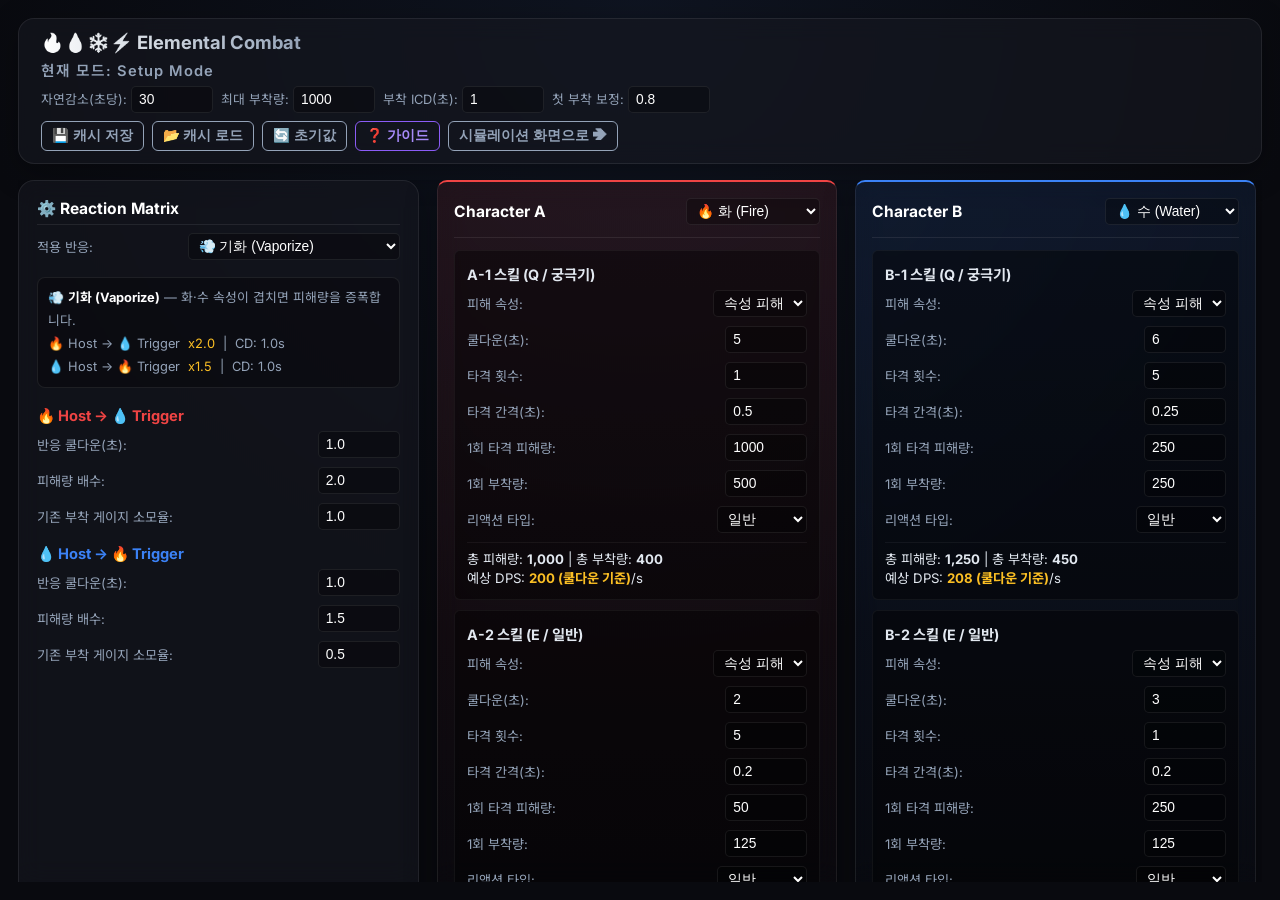
<file: Elemental03.html>
<!DOCTYPE html>
<html lang="ko">
<head>
    <meta charset="UTF-8">
    <meta name="viewport" content="width=device-width, initial-scale=1.0">
    <title>Combat Simulator v2 (Data-Driven)</title>
    <link href="https://fonts.googleapis.com/css2?family=Inter:wght@300;400;600;700&family=Noto+Sans+KR:wght@300;400;700&display=swap" rel="stylesheet">
    <link rel="stylesheet" href="style.css">
</head>
<body class="mode-setup">
    <div class="app-container">
        <!-- 상단 헤더 -->
        <header class="glass-panel main-header">
            <div>
                <h1>🔥💧❄️⚡ Elemental Combat</h1>
                <div style="font-size: 0.8rem; color: var(--text-muted); margin-top: 5px;" id="mode-indicator">현재 모드: Setup Mode</div>
            </div>
            <div class="global-controls">
                <label>자연감소(초당): <input type="number" id="decay-rate" value="30" min="0" max="100"></label>
                <label>최대 부착량: <input type="number" id="max-gauge" value="1000" min="10"></label>
                <label>부착 ICD(초): <input type="number" id="global-icd" value="1" min="0" step="0.1"></label>
                <label>첫 부착 보정: <input type="number" id="initial-attach-mult" value="0.8" min="0.1" step="0.1" title="최초 속성 부착 시의 배율"></label>
                <div class="actions" style="display:flex; gap:8px;">
                    <button id="btn-save" class="btn btn-secondary" title="현재 브라우저 캐시에 설정 임시 저장">💾 캐시 저장</button>
                    <button id="btn-load" class="btn btn-secondary" title="브라우저 캐시에서 설정 불러오기">📂 캐시 로드</button>
                    <button id="btn-defaults" class="btn btn-secondary" title="모든 설정을 초기값으로 복원">🔄 초기값</button>
                    <button id="btn-guide" class="btn btn-secondary" style="border-color: #8b5cf6; color: #a78bfa;" title="사용 가이드 도움말 열기">❓ 가이드</button>
                    <button id="btn-toggle-mode" class="btn btn-secondary">시뮬레이션 화면으로 ➔</button>
                </div>
            </div>
        </header>

        <!-- SETUP VIEW (데이터 세팅) -->
        <section id="view-setup" class="view-section">
            <div class="setup-grid">
                <!-- 반응 세팅 -->
                <div class="panel glass-panel">
                    <h2>⚙️ Reaction Matrix</h2>

                    <div class="form-row">
                        <label>적용 반응:</label>
                        <select id="reaction-selector">
                            <option value="vaporize" selected>💨 기화 (Vaporize)</option>
                            <option value="melt">🌡️ 융해 (Melt)</option>
                            <option value="freeze">🧊 빙결 (Freeze)</option>
                            <option value="overheat">🔥⚡ 과열 (Overheat)</option>
                            <option value="electrify">⚡💧 감전 (Electrify)</option>
                            <option value="superconduct">⚡❄️ 초전도 (Superconduct)</option>
                        </select>
                    </div>

                    <!-- 반응 동작 요약 -->
                    <div id="reaction-summary" style="margin-top:8px; margin-bottom:4px; padding:8px 10px; background:rgba(0,0,0,0.3); border-radius:8px; border:1px solid var(--panel-border);">
                        <div style="font-size:0.7rem; color:var(--text-muted); line-height:1.8;" id="reaction-summary-text"></div>
                    </div>

                    <!-- 기화 (Vaporize): Fire ↔ Water -->
                    <div class="reaction-config" id="config-vaporize">
                        <h3 style="margin-top: 15px; color:var(--color-fire);">🔥 Host → 💧 Trigger</h3>
                        <div class="form-row"><label>반응 쿨다운(초):</label><input type="number" id="react-fw-cd" value="1.0" min="0" step="0.1"></div>
                        <div class="form-row"><label>피해량 배수:</label><input type="number" id="react-fw-mult" value="2.0" step="0.1"></div>
                        <div class="form-row"><label>기존 부착 게이지 소모율:</label><input type="number" id="react-fw-consume" value="1.0" step="0.1"></div>
                        
                        <h3 style="margin-top: 15px; color:var(--color-water);">💧 Host → 🔥 Trigger</h3>
                        <div class="form-row"><label>반응 쿨다운(초):</label><input type="number" id="react-wf-cd" value="1.0" min="0" step="0.1"></div>
                        <div class="form-row"><label>피해량 배수:</label><input type="number" id="react-wf-mult" value="1.5" step="0.1"></div>
                        <div class="form-row"><label>기존 부착 게이지 소모율:</label><input type="number" id="react-wf-consume" value="0.5" step="0.1"></div>
                    </div>

                    <!-- 융해 (Melt): Fire ↔ Ice -->
                    <div class="reaction-config" id="config-melt" style="display:none;">
                        <h3 style="margin-top: 15px; color:var(--color-fire);">🔥 Host → ❄️ Trigger</h3>
                        <div class="form-row"><label>반응 쿨다운(초):</label><input type="number" id="react-fi-cd" value="1.0" min="0" step="0.1"></div>
                        <div class="form-row"><label>피해량 배수:</label><input type="number" id="react-fi-mult" value="1.5" step="0.1"></div>
                        <div class="form-row"><label>기존 부착 게이지 소모율:</label><input type="number" id="react-fi-consume" value="0.5" step="0.1"></div>
                        
                        <h3 style="margin-top: 15px; color:var(--color-ice);">❄️ Host → 🔥 Trigger</h3>
                        <div class="form-row"><label>반응 쿨다운(초):</label><input type="number" id="react-if-cd" value="1.0" min="0" step="0.1"></div>
                        <div class="form-row"><label>피해량 배수:</label><input type="number" id="react-if-mult" value="2.0" step="0.1"></div>
                        <div class="form-row"><label>기존 부착 게이지 소모율:</label><input type="number" id="react-if-consume" value="1.0" step="0.1"></div>
                    </div>

                    <!-- 빙결 (Freeze): Water ↔ Ice → Frozen → Shatter -->
                    <div class="reaction-config" id="config-freeze" style="display:none;">
                        <h3 style="margin-top: 15px; color:var(--color-water);">💧 Host → ❄️ Trigger</h3>
                        <div class="form-row"><label>반응 쿨다운(초):</label><input type="number" id="react-wi-cd" value="2.0" min="0" step="0.1"></div>
                        
                        <h3 style="margin-top: 15px; color:var(--color-ice);">❄️ Host → 💧 Trigger</h3>
                        <div class="form-row"><label>반응 쿨다운(초):</label><input type="number" id="react-iw-cd" value="2.0" min="0" step="0.1"></div>
                        
                        <h3 style="margin-top: 15px; color:var(--color-frozen);">🧊 빙결 효과 (Frozen)</h3>
                        <p style="font-size:0.75rem; color:var(--text-muted); margin-bottom:8px;">빙결 게이지 = 합산 부착량<br><span style="font-size:0.7rem;">(합산 부착량 = 기존 부착량/2 + 트리거 스킬 부착량)</span></p>
                        <div id="freeze-duration-preview" style="font-size:0.75rem; color:var(--color-frozen); margin-bottom:4px; padding:6px; background:rgba(0,0,0,0.3); border-radius:4px;">—</div>
                        <p style="font-size:0.7rem; color:var(--text-muted); margin-top:4px; margin-bottom:10px;">⚠️ 빙결 중: 수/빙 속성 부착 차단 | 화(융해)·뇌(초전도) 반응 가능</p>

                        <h3 style="margin-top: 15px; color:#a78bfa;">⚔️ 쇄빙 (Shatter)</h3>
                        <p style="font-size:0.8rem; color:var(--text-muted); margin-bottom:10px;">풀바디리액션 발생 시 쇄빙이 트리거되어 스킬 피해에 비례하는 추가 물리 피해를 입히고 빙결이 즉시 해제됩니다.</p>
                        <div class="form-row"><label>쇄빙 피해 배수:</label><input type="number" id="react-shatter-mult" value="1.0" step="0.1"></div>
                    </div>

                    <!-- 과열 (Overheat): Fire ↔ Thunder -->
                    <div class="reaction-config" id="config-overheat" style="display:none;">
                        <h3 style="margin-top: 15px; color:var(--color-fire);">🔥 Host → ⚡ Trigger</h3>
                        <div class="form-row"><label>반응 쿨다운(초):</label><input type="number" id="react-ft-cd" value="0" min="0" step="0.1"></div>
                        <div class="form-row"><label>화속성 폭발 피해 배수:</label><input type="number" id="react-ft-mult" value="1.5" step="0.1"></div>
                        <div class="form-row"><label>기존 부착 게이지 소모율:</label><input type="number" id="react-ft-consume" value="1.0" step="0.1"></div>
                        
                        <h3 style="margin-top: 15px; color:var(--color-thunder);">⚡ Host → 🔥 Trigger</h3>
                        <div class="form-row"><label>반응 쿨다운(초):</label><input type="number" id="react-tf-cd" value="0" min="0" step="0.1"></div>
                        <div class="form-row"><label>화속성 폭발 피해 배수:</label><input type="number" id="react-tf-mult" value="1.5" step="0.1"></div>
                        <div class="form-row"><label>기존 부착 게이지 소모율:</label><input type="number" id="react-tf-consume" value="1.0" step="0.1"></div>
                        <p style="font-size:0.75rem; color:var(--text-muted); margin-top:10px;">⚠️ 과열 피해는 항상 화속성이며, 반응 피해는 속성 부착을 발생시키지 않습니다.</p>
                    </div>

                    <!-- 감전 (Electrify): Water ↔ Thunder -->
                    <div class="reaction-config" id="config-electrify" style="display:none;">
                        <h3 style="margin-top: 15px; color:#7c3aed;">💧⚡ 감전 (속성 공존)</h3>
                        <div class="form-row"><label>틱 간격(초):</label><input type="number" id="react-electrify-tick" value="1.0" min="0.1" step="0.1"></div>
                        <div class="form-row"><label>틱당 피해량 배수:</label><input type="number" id="react-electrify-mult" value="1.0" step="0.1"></div>
                        <div class="form-row"><label>틱당 양쪽 게이지 소모량:</label><input type="number" id="react-electrify-consume" value="40" step="5"></div>
                        <p style="font-size:0.75rem; color:var(--text-muted); margin-top:10px;">⚠️ 수+뇌 속성이 공존하며 틱마다 양쪽 게이지를 동시 소모합니다. 반응 피해는 속성 부착을 발생시키지 않습니다.</p>
                    </div>

                    <!-- 초전도 (Superconduct): Ice ↔ Thunder -->
                    <div class="reaction-config" id="config-superconduct" style="display:none;">
                        <h3 style="margin-top: 15px; color:var(--color-ice);">❄️ Host → ⚡ Trigger</h3>
                        <div class="form-row"><label>반응 쿨다운(초):</label><input type="number" id="react-it-cd" value="1.0" min="0" step="0.1"></div>
                        <div class="form-row"><label>피해량 배수:</label><input type="number" id="react-it-mult" value="1.5" step="0.1"></div>
                        <div class="form-row"><label>기존 부착 게이지 소모율:</label><input type="number" id="react-it-consume" value="1.0" step="0.1"></div>
                        
                        <h3 style="margin-top: 15px; color:var(--color-thunder);">⚡ Host → ❄️ Trigger</h3>
                        <div class="form-row"><label>반응 쿨다운(초):</label><input type="number" id="react-ti-cd" value="1.0" min="0" step="0.1"></div>
                        <div class="form-row"><label>피해량 배수:</label><input type="number" id="react-ti-mult" value="1.5" step="0.1"></div>
                        <div class="form-row"><label>기존 부착 게이지 소모율:</label><input type="number" id="react-ti-consume" value="1.0" step="0.1"></div>
                    </div>
                </div>

                <!-- 캐릭터 A -->
                <div class="character-card color-fire-theme glass-panel" id="char-a-card-setup">
                    <div class="char-header">
                        <h3>Character A</h3>
                        <select id="char-a-element">
                            <option value="Fire" selected>🔥 화 (Fire)</option>
                            <option value="Water">💧 수 (Water)</option>
                            <option value="Ice">❄️ 빙 (Ice)</option>
                            <option value="Thunder">⚡ 뇌 (Thunder)</option>
                        </select>
                    </div>
                    <!-- 스킬 A1 (궁극기) -->
                    <div class="skill-card">
                        <h4>A-1 스킬 (Q / 궁극기)</h4>
                        <div class="form-row"><label>피해 속성:</label><select id="skill-a1-attr"><option value="elemental" selected>속성 피해</option><option value="Physical">물리 피해</option></select></div>
                        <div class="form-row"><label>쿨다운(초):</label><input type="number" id="skill-a1-cd" value="5" min="0" step="1"></div>
                        <div class="form-row"><label>타격 횟수:</label><input type="number" id="skill-a1-hits" value="1" min="1" step="1"></div>
                        <div class="form-row"><label>타격 간격(초):</label><input type="number" id="skill-a1-interval" value="0.5" min="0" step="0.05"></div>
                        <div class="form-row"><label>1회 타격 피해량:</label><input type="number" id="skill-a1-dmg" value="1000" step="10"></div>
                        <div class="form-row"><label>1회 부착량:</label><input type="number" id="skill-a1-attach" value="500" step="5"></div>
                        <div class="form-row"><label>리액션 타입:</label><select id="skill-a1-reaction"><option value="none">없음</option><option value="normal" selected>일반</option><option value="upper">올려치기</option><option value="push">밀치기</option><option value="knockover">내려치기</option></select></div>
                        <div class="skill-summary">
                            <div>총 피해량: <strong id="summary-a1-dmg">0</strong> | 총 부착량: <strong id="summary-a1-attach">0</strong></div>
                            <div>예상 DPS: <strong id="summary-a1-dps" style="color:#fbbf24;">0</strong>/s</div>
                        </div>
                    </div>
                    <!-- 스킬 A2 (일반) -->
                    <div class="skill-card" style="margin-top: 10px;">
                        <h4>A-2 스킬 (E / 일반)</h4>
                        <div class="form-row"><label>피해 속성:</label><select id="skill-a2-attr"><option value="elemental" selected>속성 피해</option><option value="Physical">물리 피해</option></select></div>
                        <div class="form-row"><label>쿨다운(초):</label><input type="number" id="skill-a2-cd" value="2" min="0" step="1"></div>
                        <div class="form-row"><label>타격 횟수:</label><input type="number" id="skill-a2-hits" value="5" min="1" step="1"></div>
                        <div class="form-row"><label>타격 간격(초):</label><input type="number" id="skill-a2-interval" value="0.2" min="0" step="0.05"></div>
                        <div class="form-row"><label>1회 타격 피해량:</label><input type="number" id="skill-a2-dmg" value="50" step="10"></div>
                        <div class="form-row"><label>1회 부착량:</label><input type="number" id="skill-a2-attach" value="125" step="5"></div>
                        <div class="form-row"><label>리액션 타입:</label><select id="skill-a2-reaction"><option value="none">없음</option><option value="normal" selected>일반</option><option value="upper">올려치기</option><option value="push">밀치기</option><option value="knockover">내려치기</option></select></div>
                        <div class="skill-summary">
                            <div>총 피해량: <strong id="summary-a2-dmg">0</strong> | 총 부착량: <strong id="summary-a2-attach">0</strong></div>
                            <div>예상 DPS: <strong id="summary-a2-dps" style="color:#fbbf24;">0</strong>/s</div>
                        </div>
                    </div>
                </div>

                <!-- 캐릭터 B -->
                <div class="character-card color-water-theme glass-panel" id="char-b-card-setup">
                    <div class="char-header">
                        <h3>Character B</h3>
                        <select id="char-b-element">
                            <option value="Fire">🔥 화 (Fire)</option>
                            <option value="Water" selected>💧 수 (Water)</option>
                            <option value="Ice">❄️ 빙 (Ice)</option>
                            <option value="Thunder">⚡ 뇌 (Thunder)</option>
                        </select>
                    </div>
                    <!-- 스킬 B1 (궁극기) -->
                    <div class="skill-card">
                        <h4>B-1 스킬 (Q / 궁극기)</h4>
                        <div class="form-row"><label>피해 속성:</label><select id="skill-b1-attr"><option value="elemental" selected>속성 피해</option><option value="Physical">물리 피해</option></select></div>
                        <div class="form-row"><label>쿨다운(초):</label><input type="number" id="skill-b1-cd" value="6" min="0" step="1"></div>
                        <div class="form-row"><label>타격 횟수:</label><input type="number" id="skill-b1-hits" value="5" min="1" step="1"></div>
                        <div class="form-row"><label>타격 간격(초):</label><input type="number" id="skill-b1-interval" value="0.25" min="0" step="0.05"></div>
                        <div class="form-row"><label>1회 타격 피해량:</label><input type="number" id="skill-b1-dmg" value="250" step="10"></div>
                        <div class="form-row"><label>1회 부착량:</label><input type="number" id="skill-b1-attach" value="250" step="5"></div>
                        <div class="form-row"><label>리액션 타입:</label><select id="skill-b1-reaction"><option value="none">없음</option><option value="normal" selected>일반</option><option value="upper">올려치기</option><option value="push">밀치기</option><option value="knockover">내려치기</option></select></div>
                        <div class="skill-summary">
                            <div>총 피해량: <strong id="summary-b1-dmg">0</strong> | 총 부착량: <strong id="summary-b1-attach">0</strong></div>
                            <div>예상 DPS: <strong id="summary-b1-dps" style="color:#fbbf24;">0</strong>/s</div>
                        </div>
                    </div>
                    <!-- 스킬 B2 (일반) -->
                    <div class="skill-card" style="margin-top: 10px;">
                        <h4>B-2 스킬 (E / 일반)</h4>
                        <div class="form-row"><label>피해 속성:</label><select id="skill-b2-attr"><option value="elemental" selected>속성 피해</option><option value="Physical">물리 피해</option></select></div>
                        <div class="form-row"><label>쿨다운(초):</label><input type="number" id="skill-b2-cd" value="3" min="0" step="1"></div>
                        <div class="form-row"><label>타격 횟수:</label><input type="number" id="skill-b2-hits" value="1" min="1" step="1"></div>
                        <div class="form-row"><label>타격 간격(초):</label><input type="number" id="skill-b2-interval" value="0.2" min="0" step="0.05"></div>
                        <div class="form-row"><label>1회 타격 피해량:</label><input type="number" id="skill-b2-dmg" value="250" step="10"></div>
                        <div class="form-row"><label>1회 부착량:</label><input type="number" id="skill-b2-attach" value="125" step="5"></div>
                        <div class="form-row"><label>리액션 타입:</label><select id="skill-b2-reaction"><option value="none">없음</option><option value="normal" selected>일반</option><option value="upper">올려치기</option><option value="push">밀치기</option><option value="knockover">내려치기</option></select></div>
                        <div class="skill-summary">
                            <div>총 피해량: <strong id="summary-b2-dmg">0</strong> | 총 부착량: <strong id="summary-b2-attach">0</strong></div>
                            <div>예상 DPS: <strong id="summary-b2-dps" style="color:#fbbf24;">0</strong>/s</div>
                        </div>
                    </div>
                </div>

            </div>
        </section>

        <!-- COMBAT VIEW (시뮬레이터) -->
        <section id="view-combat" class="view-section" style="display: none;">
            <div class="combat-grid">
                
                <!-- Left: Arena + HUD Tab -->
                <main class="arena glass-panel flex-col" style="justify-content: flex-start; padding-top: 12px;">
                    <!-- 조작 키 가이드 -->
                    <div style="display:flex; gap:12px; font-size:0.65rem; color:var(--text-muted); margin-bottom:6px; flex-wrap:wrap; justify-content:center;">
                        <span>⌨️ <b style="color:white;">1</b> Char A &nbsp; <b style="color:white;">2</b> Char B</span>
                        <span>🎯 <b style="color:white;">Q</b> 궁극기 &nbsp; <b style="color:white;">E</b> 일반 스킬</span>
                    </div>
                    
                    <!-- 환경 원소 부착 버튼 -->
                    <div style="display:flex; gap:8px; justify-content:center; margin-bottom: 12px;">
                        <button class="btn btn-hud" style="padding: 4px 10px; font-size: 0.75rem; flex:unset; color:white;" id="btn-env-fire">🔥 Fire 100</button>
                        <button class="btn btn-hud" style="padding: 4px 10px; font-size: 0.75rem; flex:unset; color:white;" id="btn-env-water">💧 Water 100</button>
                        <button class="btn btn-hud" style="padding: 4px 10px; font-size: 0.75rem; flex:unset; color:white;" id="btn-env-ice">❄️ Ice 100</button>
                        <button class="btn btn-hud" style="padding: 4px 10px; font-size: 0.75rem; flex:unset; color:white;" id="btn-env-thunder">⚡ Thunder 100</button>
                    </div>
                    <!-- Target Area -->
                    <div class="target-container" style="flex: 1; min-height: 160px;">
                        <div id="dummy-target" class="dummy-target">
                            <div class="orbit-ring"></div>
                            <span class="crosshair">⌖</span>
                        </div>
                        <div id="damage-texts" class="damage-texts"></div>
                    </div>

                    <!-- 부착 게이지 UI -->
                    <div class="attachment-ui" style="margin-top: 20px; margin-bottom: 40px;">
                        <div class="element-badge" id="current-element-badge">무속성</div>
                        <div class="gauge-bar-bg">
                            <div class="gauge-bar-fill" id="attachment-gauge-fill"></div>
                        </div>
                        <div class="gauge-text" id="attachment-gauge-text">0 / 100</div>
                    </div>

                    <!-- Bottom: Combat HUD Tabs -->
                    <div class="hud-tabs-container">
                        <div class="tabs-header">
                            <button id="tab-btn-a" class="tab-btn active">Char A (🔥)</button>
                            <button id="tab-btn-b" class="tab-btn">Char B (💧)</button>
                            <span class="hotkey-hint">[1], [2] 캐릭터 교체</span>
                        </div>
                        
                        <div class="tab-content color-fire-theme active" id="tab-content-a">
                            <div class="hud-buttons">
                                <button class="btn btn-hud" id="btn-cast-a1"><span style="font-size:0.7rem; opacity:0.6;">Q</span><span style="font-size:0.85rem; font-weight:700; margin:2px 0;">궁극기</span><span class="hud-sub" id="hud-a1-desc">0</span></button>
                                <button class="btn btn-hud" id="btn-cast-a2"><span style="font-size:0.7rem; opacity:0.6;">E</span><span style="font-size:0.85rem; font-weight:700; margin:2px 0;">일반</span><span class="hud-sub" id="hud-a2-desc">0</span></button>
                            </div>
                        </div>
                        
                        <div class="tab-content color-water-theme" id="tab-content-b" style="display:none;">
                            <div class="hud-buttons">
                                <button class="btn btn-hud" id="btn-cast-b1"><span style="font-size:0.7rem; opacity:0.6;">Q</span><span style="font-size:0.85rem; font-weight:700; margin:2px 0;">궁극기</span><span class="hud-sub" id="hud-b1-desc">0</span></button>
                                <button class="btn btn-hud" id="btn-cast-b2"><span style="font-size:0.7rem; opacity:0.6;">E</span><span style="font-size:0.85rem; font-weight:700; margin:2px 0;">일반</span><span class="hud-sub" id="hud-b2-desc">0</span></button>
                            </div>
                        </div>
                    </div>
                </main>

                <!-- Right: Logs & Controls -->
                <aside class="panel glass-panel flex-col" style="max-height: 100%;">
                    <div class="arena-controls" style="display:flex; gap:10px; margin-bottom: 15px;">
                        <button id="btn-reset" class="btn btn-secondary" style="flex:1; padding: 10px;">🔄 Reset</button>
                    </div>
                    
                    <h2 style="margin-top: 10px;">📜 Battle Log</h2>
                    <div id="battle-log" class="log-container">
                        <div class="log-entry system">시스템 준비 완료. 전투를 시작하세요.</div>
                    </div>
                    
                    <div class="stats-card">
                        <h3>📊 Statistics</h3>
                        <div class="stat-row"><span>총 피해량:</span> <strong id="stat-total-dmg">0</strong></div>
                        <div class="stat-row"><span>반응 횟수:</span> <strong id="stat-react-count">0</strong></div>
                    </div>
                </aside>

            </div>
        </section>

    </div>

    <!-- 가이드 모달 (Guide Modal) -->
    <div id="guide-modal" class="modal-overlay">
        <div class="modal-window glass-panel">
            <div class="modal-header">
                <h2>📖 시뮬레이터 사용 가이드</h2>
                <button id="btn-close-guide" class="close-btn">&times;</button>
            </div>
            <div class="modal-body">
                <div class="guide-content">
                    <section>
                        <h3>🛡️ 1. 모드 안내</h3>
                        <p>시뮬레이터는 <b>Setup Mode</b>(데이터 편집)와 <b>Combat Mode</b>(실시간 시뮬레이션)로 나뉩니다. 상단 우측 버튼으로 전환하세요.</p>
                    </section>
                    
                    <section>
                        <h3>⚙️ 2. 데이터 설정 (Setup)</h3>
                        <ul>
                            <li><b>전역 설정</b>: 상단 바에서 자연 감소량, 최대 게이지, 부착 ICD 등을 조절합니다.</li>
                            <li><b>캐릭터 스킬</b>: 각 스킬의 피해량, 타수, 부착량, 리액션 타입(쇄빙 조건)을 설정합니다.</li>
                            <li><b>반응 매트릭스</b>: 각 속성 조합 시의 증폭 배수와 게이지 소모율을 정의합니다.</li>
                        </ul>
                    </section>

                    <section>
                        <h3>⚔️ 3. 전투 조작 (Combat)</h3>
                        <div class="key-grid">
                            <div class="key-item"><kbd>1</kbd> <kbd>2</kbd><span>캐릭터 교체</span></div>
                            <div class="key-item"><kbd>Q</kbd><span>궁극기 (1번 스킬)</span></div>
                            <div class="key-item"><kbd>E</kbd><span>일반 스킬 (2번 스킬)</span></div>
                        </div>
                        <p style="margin-top:8px;">타겟 위의 <b>속성 버튼(🔥💧❄️⚡)</b>을 눌러 즉시 원소를 주입해 볼 수 있습니다.</p>
                    </section>

                    <section>
                        <h3>🧊 4. 주요 반응 메커니즘</h3>
                        <ul>
                            <li><b>쇄빙(Shatter)</b>: 빙결 상태인 적을 <code>올려치기/밀치기/내려치기</code> 타입 스킬로 공격 시 발생. 큰 물리 추가 피해를 입히고 빙결을 해제합니다.</li>
                            <li><b>감전(Electrify)</b>: 수/뇌 속성이 공존하며 틱마다 피해를 입히고 양쪽 게이지를 동시 소모합니다.</li>
                            <li><b>증폭(기화/융해)</b>: 기존 게이지를 일정 비율 소모하며 데미지를 설정된 배수만큼 증폭시킵니다.</li>
                        </ul>
                    </section>

                    <section>
                        <h3>💾 5. 데이터 관리</h3>
                        <p><b>[캐시 저장]</b>을 누르면 현재 설정이 브라우저에 저장되어, 새로고침 후에도 <b>[캐시 로드]</b>로 불러올 수 있습니다.</p>
                    </section>
                </div>
            </div>
            <div class="modal-footer">
                <button id="btn-close-guide-bottom" class="btn btn-primary" style="width:100%;">확인했습니다</button>
            </div>
        </div>
    </div>

    <!-- Toast Notification -->
    <div id="toast-msg" class="toast">저장되었습니다.</div>

    <script src="simulator.js"></script>
</body>
</html>
</file>
<file: style.css>
:root {
    --bg-dark: #090a0f;
    --panel-bg: rgba(22, 24, 32, 0.6);
    --panel-border: rgba(255, 255, 255, 0.08);
    --text-main: #e2e8f0;
    --text-muted: #94a3b8;
    
    /* Elements */
    --color-fire: #ef4444;
    --color-water: #3b82f6;
    --color-ice: #67e8f9;
    --color-thunder: #eab308;
    --color-frozen: #06b6d4;
    --color-none: #334155;
    
    --glow-fire: rgba(239, 68, 68, 0.5);
    --glow-water: rgba(59, 130, 246, 0.5);
    --glow-ice: rgba(103, 232, 249, 0.5);
    --glow-thunder: rgba(234, 179, 8, 0.5);
    --glow-frozen: rgba(6, 182, 212, 0.6);
    --glow-none: rgba(51, 65, 85, 0.5);
}

/* 뷰포트 폭에 따라 root font-size 자동 스케일
   600px → 11px | 900px → 14px | 1200px → 18px | 1440px+ → 20px (max 22px) */
html { font-size: clamp(11px, 1.2vw + 3px, 22px); }

* { box-sizing: border-box; margin: 0; padding: 0; }

body {
    background-color: var(--bg-dark);
    color: var(--text-main);
    font-family: 'Inter', 'Noto Sans KR', sans-serif;
    height: 100vh;
    overflow: hidden;
    background-image: radial-gradient(circle at 50% 0%, rgba(20, 30, 50, 0.5) 0%, transparent 60%);
}

.app-container {
    display: flex;
    flex-direction: column;
    height: 100%;
    padding: 10px;
    gap: 10px;
}

.glass-panel {
    background: var(--panel-bg);
    backdrop-filter: blur(12px);
    border: 1px solid var(--panel-border);
    border-radius: 16px;
    box-shadow: 0 8px 32px rgba(0, 0, 0, 0.3);
}

/* Header */
.main-header { display: flex; justify-content: space-between; align-items: center; padding: 8px 14px; flex-wrap: wrap; gap: 6px; }
.main-header h1 { font-size: 1rem; background: linear-gradient(90deg, #fff, #94a3b8); background-clip: text; -webkit-background-clip: text; -webkit-text-fill-color: transparent; margin: 0; }
#mode-indicator { font-weight: 600; letter-spacing: 1px; color: #8b5cf6; font-size: 0.7rem; }

.global-controls { display: flex; gap: 8px; align-items: center; flex-wrap: wrap; }
.global-controls label { font-size: 0.7rem; color: var(--text-muted); }
input[type="number"], select {
    background: rgba(0,0,0,0.3); border: 1px solid var(--panel-border); color: white;
    padding: 4px 6px; border-radius: 5px; width: 60px; outline: none; font-size: 0.75rem;
}
select { width: auto; }
.btn { padding: 5px 10px; border-radius: 6px; border: none; font-weight: 600; cursor: pointer; transition: all 0.2s; color: white; font-size: 0.75rem; }
.btn-primary { background: linear-gradient(135deg, #3b82f6, #8b5cf6); }
.btn-primary:active { transform: scale(0.95); }
.btn-secondary { background: transparent; color: var(--text-muted); border: 1px solid var(--text-muted); }
.btn-secondary:hover { color: white; border-color: white; }
.btn-secondary:active { background: rgba(255,255,255,0.1); }

/* View Segregation */
.view-section { flex: 1; display: flex; flex-direction: column; min-height: 0; overflow-y: auto; overflow-x: hidden; }

/* Setup Grid */
.setup-grid {
    display: grid;
    grid-template-columns: repeat(auto-fit, minmax(260px, 1fr));
    gap: 10px;
    padding-right: 6px;
}
.setup-grid::-webkit-scrollbar { width: 4px; }
.setup-grid::-webkit-scrollbar-thumb { background: #334155; border-radius: 4px; }

/* Combat Grid */
.combat-grid {
    display: grid;
    grid-template-columns: 1fr 280px;
    gap: 10px;
    height: 100%;
}
@media (max-width: 700px) {
    .combat-grid { grid-template-columns: 1fr; grid-template-rows: 1fr auto; }
}

.panel { padding: 10px; display: flex; flex-direction: column; min-height: 0; }
.flex-col { display: flex; flex-direction: column; }
h2 { font-size: 0.85rem; margin-bottom: 8px; color: white; border-bottom: 1px solid var(--panel-border); padding-bottom: 6px; }
h3 { font-size: 0.8rem; margin-bottom: 6px; color: var(--text-muted); }
.form-row { display: flex; justify-content: space-between; align-items: center; margin-bottom: 5px; }
.form-row label { font-size: 0.72rem; color: var(--text-muted); }

/* Cards & Themes */
.character-card { padding: 10px; border-radius: 10px; border: 1px solid var(--panel-border); transition: all 0.3s; margin-bottom: 10px; }
.char-header { display: flex; justify-content: space-between; align-items: center; margin-bottom: 8px; border-bottom: 1px solid var(--panel-border); padding-bottom: 8px; }
.char-header h3 { margin: 0; color: white; font-size: 0.85rem; }
.skill-card { padding: 8px; border-radius: 6px; background: rgba(0, 0, 0, 0.4); border: 1px solid rgba(255, 255, 255, 0.05); }
.skill-card h4 { font-size: 0.78rem; margin-bottom: 6px; }
.skill-summary { font-size: 0.72rem; margin-top: 6px; padding-top: 6px; border-top: 1px solid rgba(255,255,255,0.05); }

.color-fire-theme { background: linear-gradient(180deg, rgba(239, 68, 68, 0.1) 0%, transparent 100%); border-top: 2px solid var(--color-fire); }
.color-water-theme { background: linear-gradient(180deg, rgba(59, 130, 246, 0.1) 0%, transparent 100%); border-top: 2px solid var(--color-water); }
.color-ice-theme { background: linear-gradient(180deg, rgba(103, 232, 249, 0.1) 0%, transparent 100%); border-top: 2px solid var(--color-ice); }
.color-thunder-theme { background: linear-gradient(180deg, rgba(234, 179, 8, 0.1) 0%, transparent 100%); border-top: 2px solid var(--color-thunder); }

/* HUD Tabs */
.hud-tabs-container { width: 100%; max-width: 420px; margin: 0 auto; background: rgba(0,0,0,0.5); border-radius: 10px; border: 1px solid var(--panel-border); overflow: hidden; }
.tabs-header { display: flex; align-items: center; background: rgba(255,255,255,0.05); border-bottom: 1px solid var(--panel-border); }
.tab-btn { flex: 1; padding: 8px; background: transparent; border: none; color: var(--text-muted); font-size: 0.78rem; font-weight: bold; cursor: pointer; transition: 0.3s; }
.tab-btn.active { color: white; background: rgba(255,255,255,0.1); }
.hotkey-hint { padding: 0 8px; font-size: 0.65rem; color: var(--text-muted); }

.tab-content { padding: 12px; }
.hud-buttons { display: flex; gap: 8px; }
.btn-hud {
    flex: 1; display: flex; flex-direction: column; align-items: center; background: rgba(255,255,255,0.1); border: 1px solid rgba(255,255,255,0.2); padding: 8px; position: relative; overflow: hidden; font-size: 0.8rem;
}
.btn-hud:hover { background: rgba(255,255,255,0.2); }
.hud-sub { font-size: 0.65rem; color: #fbbf24; font-weight: normal; }
.btn-hud.on-cd { background: rgba(0,0,0,0.8); border-color: rgba(239, 68, 68, 0.4); opacity: 0.7; pointer-events: none; color: #fca5a5; }
.btn-hud.on-cd .hud-sub { color: #f87171; font-weight: bold; font-size: 0.75rem; }

/* Status Button */
.btn-primary.running { background: #fee2e2; color: #dc2626; animation: blinkOutline 1.5s infinite; border: 2px solid #ef4444; }
@keyframes blinkOutline { 0% { box-shadow: 0 0 0 0 rgba(239, 68, 68, 0.7); } 70% { box-shadow: 0 0 0 10px rgba(239, 68, 68, 0); } 100% { box-shadow: 0 0 0 0 rgba(239, 68, 68, 0); } }

/* Arena Elements */
.arena { display: flex; flex-direction: column; align-items: center; justify-content: center; position: relative; overflow: hidden; }
.target-container { position: relative; width: 180px; height: 180px; display: flex; align-items: center; justify-content: center; margin-top: 10px; }
.dummy-target { width: 90px; height: 90px; background: var(--color-none); border-radius: 50%; position: relative; box-shadow: inset 0 0 20px rgba(0,0,0,0.8), 0 0 40px var(--glow-none); display: flex; align-items: center; justify-content: center; transition: all 0.3s ease; z-index: 10; }
.orbit-ring { position: absolute; width: 140px; height: 140px; border: 2px dashed rgba(255,255,255,0.1); border-radius: 50%; animation: spin 10s linear infinite; }
.crosshair { font-size: 1.5rem; color: rgba(255,255,255,0.2); pointer-events: none; }
@keyframes spin { 100% { transform: rotate(360deg); } }

.attachment-ui { margin-top: 15px; display: flex; flex-direction: column; align-items: center; width: 80%; max-width: 300px; }
.element-badge { padding: 3px 10px; border-radius: 10px; font-size: 0.7rem; font-weight: 700; margin-bottom: 6px; background: var(--color-none); color: white; transition: background 0.3s; }
.gauge-bar-bg { width: 100%; height: 10px; background: rgba(0,0,0,0.5); border: 1px solid var(--panel-border); border-radius: 5px; overflow: hidden; position: relative; }
.gauge-bar-fill { height: 100%; width: 0%; background: var(--color-none); transition: width 0.1s linear, background 0.3s; }
.gauge-text { font-size: 0.7rem; margin-top: 4px; color: var(--text-muted); }

.elem-fire { background-color: var(--color-fire) !important; box-shadow: inset 0 0 30px rgba(0,0,0,0.8), 0 0 60px var(--glow-fire) !important; }
.elem-water { background-color: var(--color-water) !important; box-shadow: inset 0 0 30px rgba(0,0,0,0.8), 0 0 60px var(--glow-water) !important; }
.elem-ice { background-color: var(--color-ice) !important; box-shadow: inset 0 0 30px rgba(0,0,0,0.8), 0 0 60px var(--glow-ice) !important; }
.elem-frozen { background-color: var(--color-frozen) !important; box-shadow: inset 0 0 30px rgba(0,0,0,0.8), 0 0 60px var(--glow-frozen) !important; animation: frozenPulse 1.5s infinite; }
.elem-thunder { background-color: var(--color-thunder) !important; box-shadow: inset 0 0 30px rgba(0,0,0,0.8), 0 0 60px var(--glow-thunder) !important; }
.elem-electrocharged { background-color: #7c3aed !important; box-shadow: inset 0 0 30px rgba(0,0,0,0.8), 0 0 60px rgba(124, 58, 237, 0.6) !important; animation: electroPulse 0.8s infinite; }
@keyframes frozenPulse { 0%,100% { box-shadow: inset 0 0 30px rgba(0,0,0,0.8), 0 0 40px var(--glow-frozen); } 50% { box-shadow: inset 0 0 30px rgba(0,0,0,0.8), 0 0 80px var(--glow-frozen); } }
@keyframes electroPulse { 0%,100% { box-shadow: inset 0 0 30px rgba(0,0,0,0.8), 0 0 40px rgba(124, 58, 237, 0.4); } 50% { box-shadow: inset 0 0 30px rgba(0,0,0,0.8), 0 0 80px rgba(124, 58, 237, 0.8); } }
.badge-fire { background-color: var(--color-fire) !important; }
.badge-water { background-color: var(--color-water) !important; }
.badge-ice { background-color: var(--color-ice) !important; }
.badge-thunder { background-color: var(--color-thunder) !important; }
.badge-frozen { background-color: var(--color-frozen) !important; }
.badge-electrocharged { background: linear-gradient(135deg, var(--color-water), var(--color-thunder)) !important; }

/* Logs & Popups */
.log-container { flex: 1; background: rgba(0,0,0,0.4); border-radius: 6px; padding: 6px; overflow-y: auto; font-family: monospace; font-size: 0.65rem; display: flex; flex-direction: column; gap: 2px; min-height: 0; }
.log-container::-webkit-scrollbar { width: 3px; }
.log-container::-webkit-scrollbar-thumb { background: #334155; }
.log-entry { line-height: 1.3; }
.log-entry.system { color: #8b5cf6; }
.log-entry.hit { color: #e2e8f0; }
.log-entry.reaction { color: #fbbf24; font-weight: bold; }

.stats-card { margin-top: 10px; padding-top: 8px; border-top: 1px solid var(--panel-border); }
.stat-row { display: flex; justify-content: space-between; font-size: 0.75rem; margin-bottom: 4px; }

.damage-texts { position: absolute; top: 0; left: 0; width: 100%; height: 100%; pointer-events: none; z-index: 20; }
.dmg-popup { position: absolute; font-weight: 800; font-size: 1.1rem; color: white; text-shadow: 0 2px 4px rgba(0,0,0,0.8); animation: floatUpFade 0.8s ease-out forwards; }
.dmg-popup.critical { font-size: 1.4rem; color: #fbbf24; text-shadow: 0 0 8px rgba(251, 191, 36, 0.5); }
@keyframes floatUpFade { 0% { transform: translate(-50%, -50%) scale(0.5); opacity: 0; } 20% { transform: translate(-50%, -60%) scale(1.1); opacity: 1; } 100% { transform: translate(-50%, -100%) scale(1); opacity: 0; } }

/* Toast */
.toast {
    position: fixed; bottom: -50px; left: 50%; transform: translateX(-50%);
    background: rgba(139, 92, 246, 0.9); color: white; padding: 8px 16px;
    border-radius: 6px; font-weight: bold; font-size: 0.75rem;
    box-shadow: 0 4px 15px rgba(0,0,0,0.5);
    transition: bottom 0.3s cubic-bezier(0.175, 0.885, 0.32, 1.275);
    z-index: 9999;
    pointer-events: none;
}
.toast.show { bottom: 20px; }

/* Responsive: very small embeds */
@media (max-width: 600px) {
    .main-header { flex-direction: column; align-items: flex-start; padding: 6px 10px; }
    .main-header h1 { font-size: 0.85rem; }
    .global-controls { gap: 4px; }
    .global-controls label { font-size: 0.62rem; }
    input[type="number"], select { width: 50px; padding: 3px 4px; font-size: 0.68rem; }
    .btn { padding: 4px 8px; font-size: 0.65rem; }
    .setup-grid { grid-template-columns: 1fr; gap: 8px; }
    .combat-grid { grid-template-columns: 1fr; grid-template-rows: 1fr auto; gap: 6px; }
    .log-container { font-size: 0.55rem; max-height: 120px; }
    .stats-card { font-size: 0.65rem; }
    .stat-row { font-size: 0.65rem; }
}

/* 중형 화면 (900px+): 패딩/인풋/레이아웃 확장 */
@media (min-width: 900px) {
    .app-container { padding: 14px; gap: 14px; }
    .main-header { padding: 10px 18px; }
    .panel { padding: 14px; }
    .character-card { padding: 14px; }
    .skill-card { padding: 10px; }
    .form-row { margin-bottom: 7px; }
    input[type="number"] { width: 72px; padding: 5px 7px; }
    .setup-grid { grid-template-columns: repeat(auto-fit, minmax(300px, 1fr)); gap: 14px; }
    .combat-grid { grid-template-columns: 1fr 320px; gap: 14px; }
    .target-container { width: 210px; height: 210px; }
    .dummy-target { width: 105px; height: 105px; }
    .orbit-ring { width: 163px; height: 163px; }
    .attachment-ui { max-width: 340px; }
    .hud-tabs-container { max-width: 460px; }
}

/* 대형 화면 (1100px+): 추가 레이아웃 확장 */
@media (min-width: 1100px) {
    .app-container { padding: 18px; gap: 16px; }
    .main-header { padding: 12px 22px; }
    .panel { padding: 18px; }
    .character-card { padding: 16px; margin-bottom: 14px; }
    .char-header { margin-bottom: 12px; padding-bottom: 12px; }
    .skill-card { padding: 12px; }
    .form-row { margin-bottom: 9px; }
    input[type="number"] { width: 82px; }
    .setup-grid { grid-template-columns: repeat(auto-fit, minmax(340px, 1fr)); gap: 18px; }
    .combat-grid { grid-template-columns: 1fr 360px; gap: 18px; }
    .target-container { width: 240px; height: 240px; }
    .dummy-target { width: 118px; height: 118px; }
    .orbit-ring { width: 185px; height: 185px; }
    .attachment-ui { max-width: 380px; margin-top: 20px; }
    .gauge-bar-bg { height: 12px; border-radius: 6px; }
    .hud-tabs-container { max-width: 500px; }
    .tab-btn { padding: 10px; }
    .tab-content { padding: 16px; }
    .btn-hud { padding: 10px; }
    .log-container { padding: 8px; }
    .stats-card { margin-top: 14px; padding-top: 12px; }
}

/* 와이드 화면 (1400px+): 풀사이즈에 가까운 치수 */
@media (min-width: 1400px) {
    .app-container { padding: 22px; gap: 20px; }
    .main-header { padding: 14px 28px; }
    .panel { padding: 22px; }
    .character-card { padding: 18px; margin-bottom: 18px; }
    .skill-card { padding: 14px; }
    .form-row { margin-bottom: 10px; }
    input[type="number"] { width: 90px; padding: 6px 8px; }
    .setup-grid { gap: 22px; }
    .combat-grid { grid-template-columns: 1fr 400px; gap: 22px; }
    .target-container { width: 270px; height: 270px; }
    .dummy-target { width: 132px; height: 132px; }
    .orbit-ring { width: 210px; height: 210px; }
    .attachment-ui { max-width: 420px; margin-top: 28px; }
    .gauge-bar-bg { height: 14px; border-radius: 7px; }
    .hud-tabs-container { max-width: 540px; }
    .tab-btn { padding: 12px; }
    .tab-content { padding: 20px; }
    .btn-hud { padding: 12px; }
    .log-container { padding: 10px; gap: 4px; }
    .stats-card { margin-top: 18px; padding-top: 14px; }
    .stat-row { margin-bottom: 8px; }
}
/* Modal System */
.modal-overlay {
    position: fixed; top: 0; left: 0; width: 100%; height: 100%;
    background: rgba(0, 0, 0, 0.7); backdrop-filter: blur(8px);
    display: none; align-items: center; justify-content: center;
    z-index: 10000; animation: fadeIn 0.3s;
}
.modal-overlay.show { display: flex; }

.modal-window {
    width: 90%; max-width: 500px; max-height: 85vh;
    display: flex; flex-direction: column; overflow: hidden;
    position: relative; animation: slideUp 0.3s cubic-bezier(0.18, 0.89, 0.32, 1.28);
}
.modal-header {
    display: flex; justify-content: space-between; align-items: center;
    padding: 15px 20px; border-bottom: 1px solid var(--panel-border);
}
.modal-header h2 { margin: 0; border: none; padding: 0; font-size: 1rem; }
.close-btn { background: none; border: none; color: var(--text-muted); font-size: 1.5rem; cursor: pointer; }
.close-btn:hover { color: white; }

.modal-body { flex: 1; overflow-y: auto; padding: 20px; }
.modal-footer { padding: 15px 20px; border-top: 1px solid var(--panel-border); }

.guide-content section { margin-bottom: 20px; }
.guide-content h3 { font-size: 0.85rem; color: #a78bfa; margin-bottom: 8px; border-bottom: 1px solid rgba(167, 139, 250, 0.2); padding-bottom: 4px; }
.guide-content p, .guide-content li { font-size: 0.75rem; color: var(--text-main); line-height: 1.6; }
.guide-content ul { padding-left: 18px; margin-top: 6px; }
.guide-content b { color: #818cf8; }

.key-grid { display: flex; flex-direction: column; gap: 8px; margin: 10px 0; background: rgba(0,0,0,0.3); padding: 10px; border-radius: 8px; }
.key-item { display: flex; align-items: center; gap: 10px; font-size: 0.75rem; }
kbd {
    background: #334155; border: 1px solid #475569; border-radius: 4px;
    padding: 2px 6px; box-shadow: 0 2px 0 #1e293b; font-family: monospace; font-weight: bold; color: white;
}

@keyframes fadeIn { from { opacity: 0; } to { opacity: 1; } }
@keyframes slideUp { from { transform: translateY(20px); opacity: 0; } to { transform: translateY(0); opacity: 1; } }
</file>
